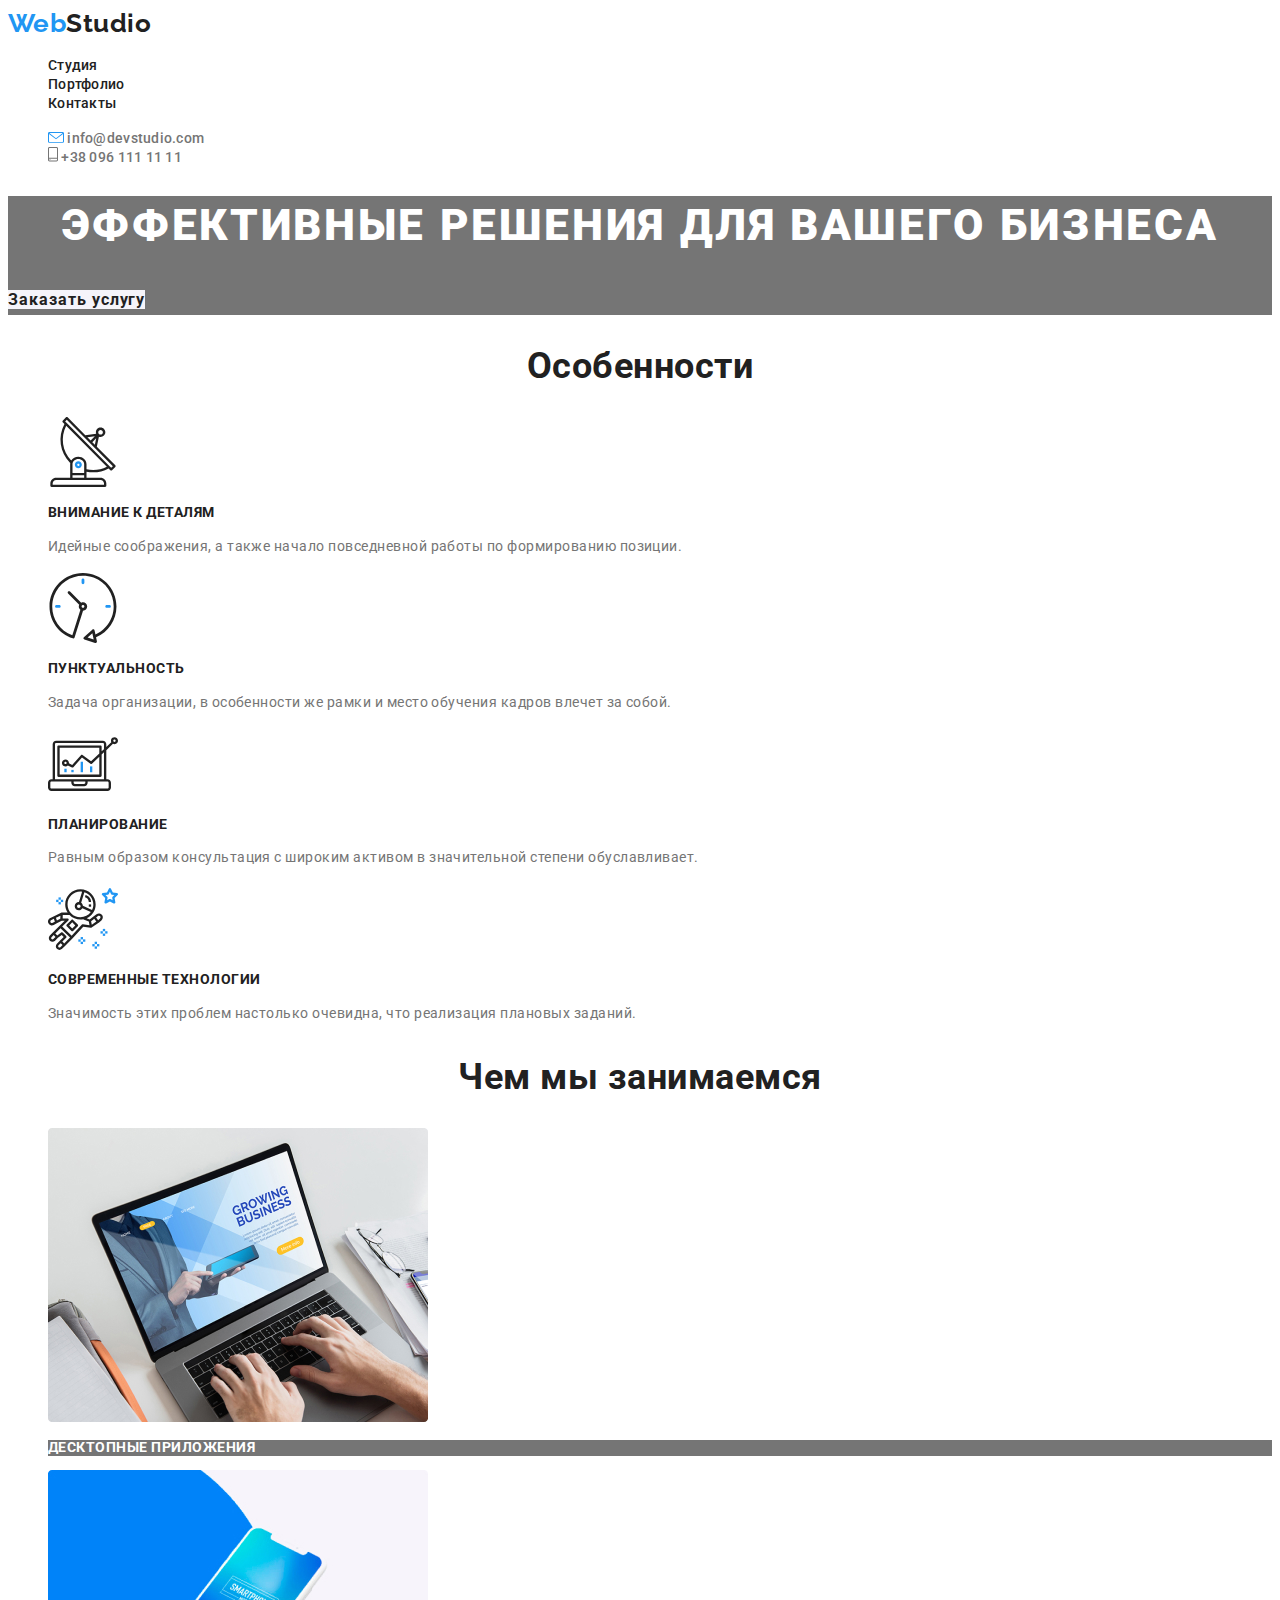
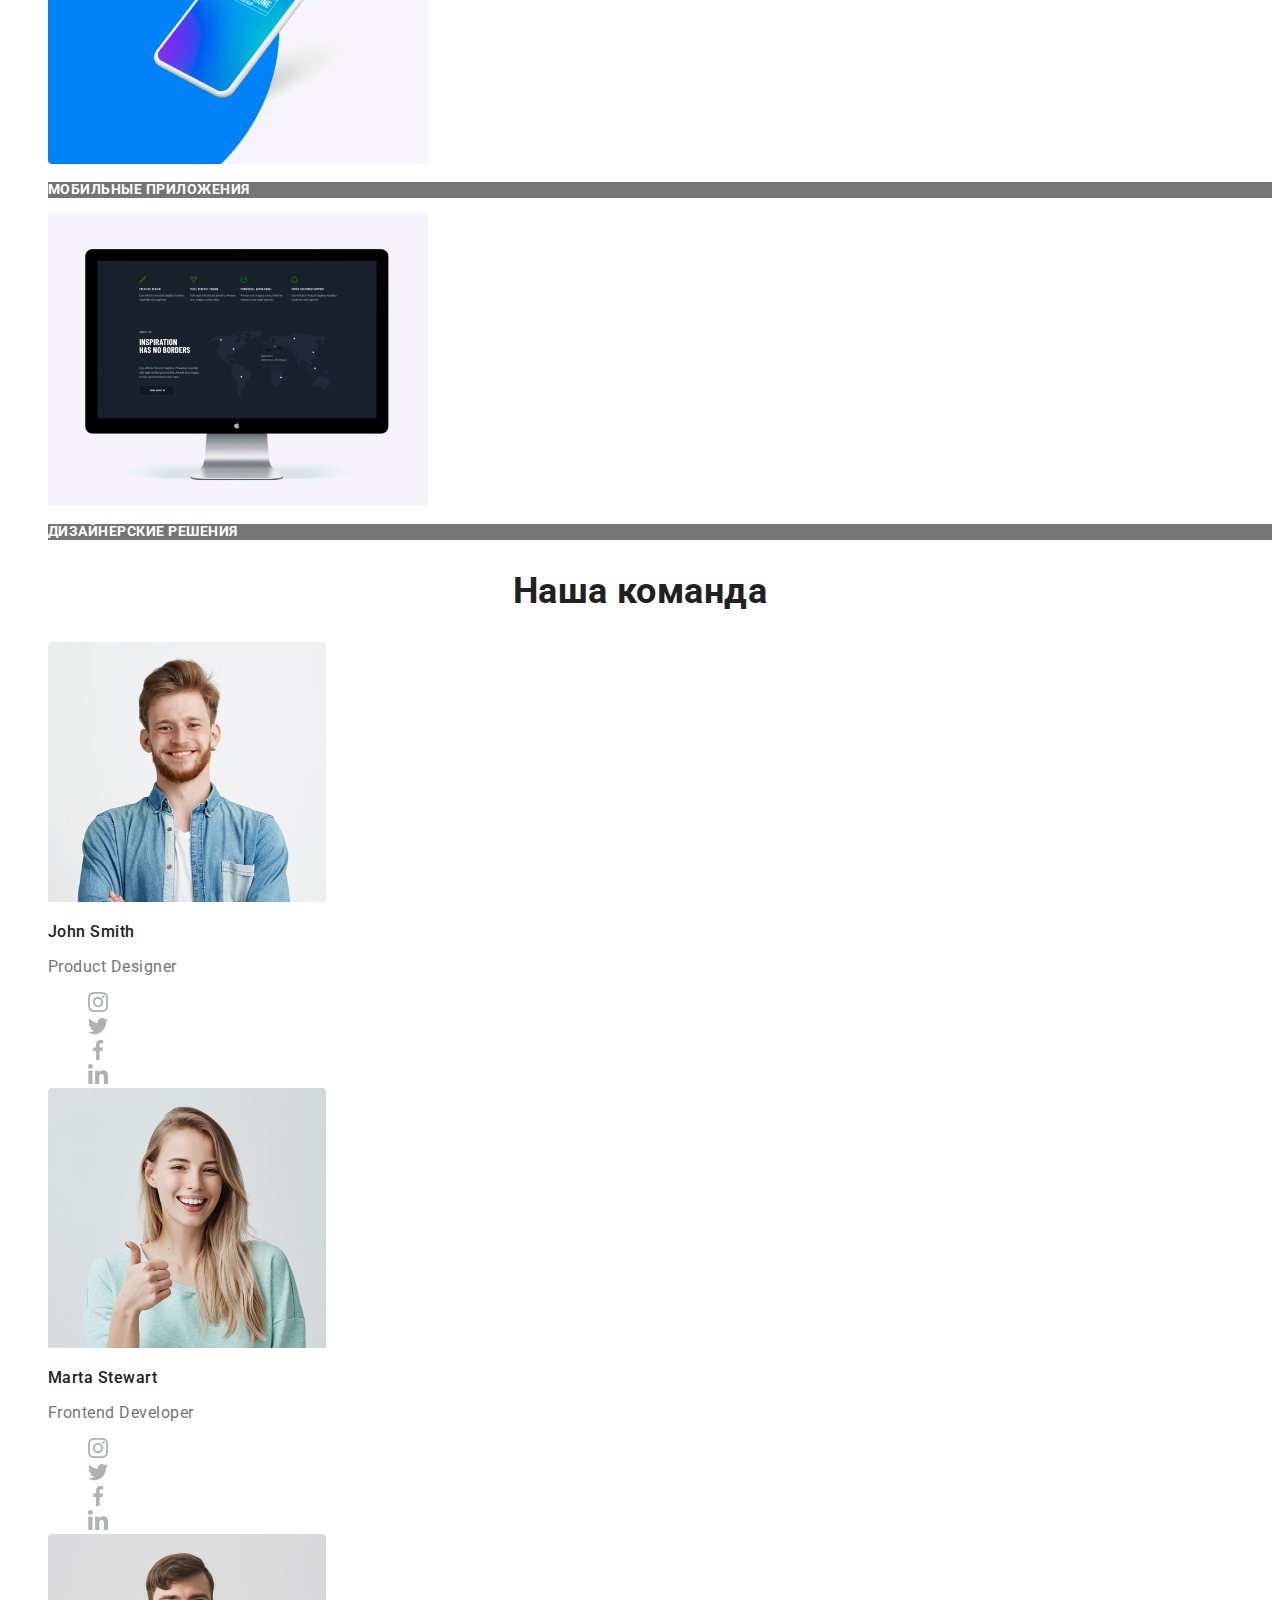
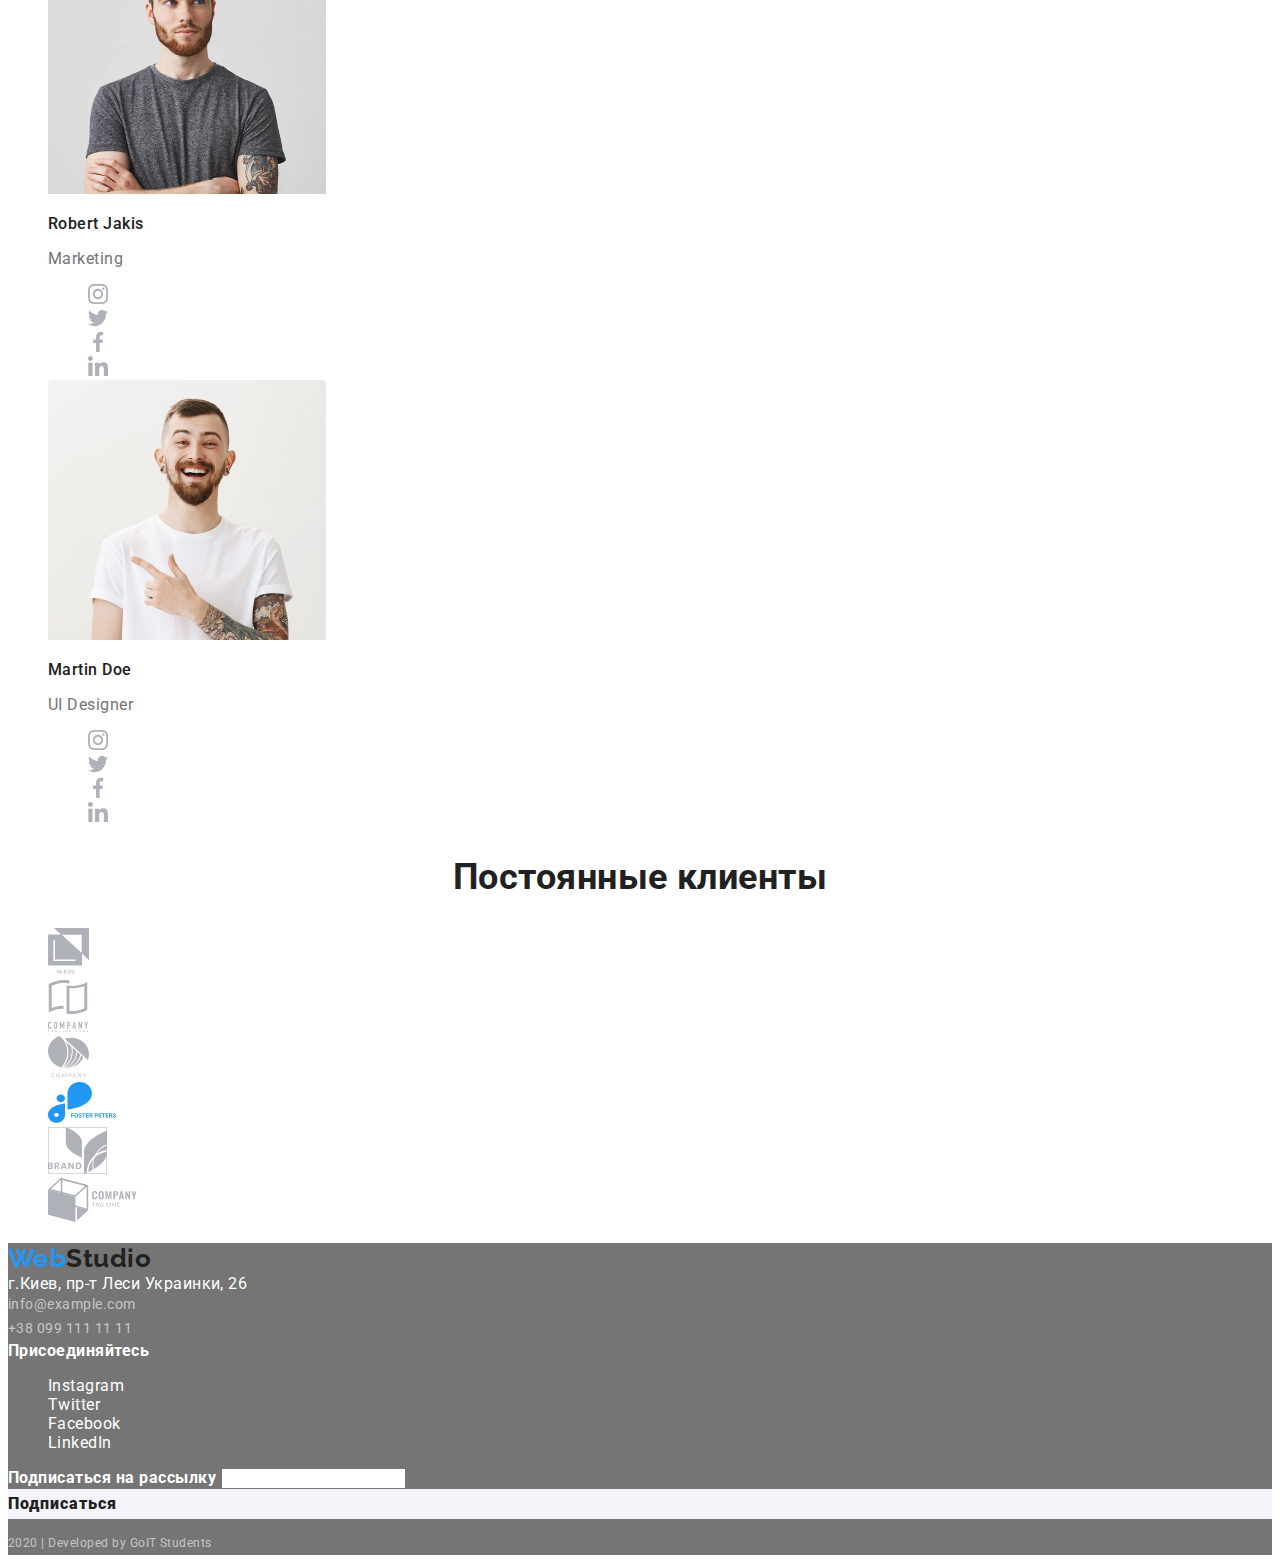
<file: index.html>
<!DOCTYPE html>
<html lang="ru">
  <head>
    <meta charset="UTF-8" />
    <meta name="viewport" content="width=device-width, initial-scale=1.0" />
    <title>Document</title>
    <link
      href="https://fonts.googleapis.com/css2?family=Raleway:wght@700&family=Roboto:wght@400;500;700;900&display=swap"
      rel="stylesheet"
    />
    <link rel="stylesheet" href="./css/styles.css" />
  </head>
  <body>
    <!-- Шапка сайта -->
    <header>
      <nav>
        <a href="./index.html" class="logo"
          ><span class="logo-accent">Web</span
          ><span class="logo-regular">Studio</span></a
        >
        <ul class="site-nav">
          <li><a href="./index.html" class="link current">Студия</a></li>
          <li><a href="./portfolio.html" class="link">Портфолио</a></li>
          <li><a href="" class="link">Контакты</a></li>
        </ul>
      </nav>
      <ul class="auth-nav">
        <li>
          <a href="mailto:info@devstudio.com">
            <img src="./images/envelope.svg" alt="Иконка почты" />
            info@devstudio.com
          </a>
        </li>
        <li>
          <a href="tel:380961111111">
            <img src="./images/smartphone.svg" alt="Иконка телефона" />
            +38 096 111 11 11
          </a>
        </li>
      </ul>
    </header>
    <main>
      <!--Верхняя секция-->
      <section class="hero">
        <h1>Эффективные решения для вашего бизнеса</h1>
        <a href="" class="button">Заказать услугу</a>
      </section>
      <!--Секция особенностей-->
      <section class="section">
        <h2 class="section-title">Особенности</h2>
        <ul class="features">
          <li>
            <a href="">
              <img src="./images/section-top/antenna-1.svg" alt="Антенна" />
            </a>
            <h3>Внимание к деталям</h3>
            <p>
              Идейные соображения, а также начало повседневной работы по
              формированию позиции.
            </p>
          </li>
          <li>
            <a href="">
              <img src="./images/section-top/clock-1.svg" alt="Часы" />
            </a>
            <h3>Пунктуальность</h3>
            <p>
              Задача организации, в особенности же рамки и место обучения кадров
              влечет за собой.
            </p>
          </li>

          <li>
            <a href="">
              <img src="./images/section-top/diagram-1.svg" alt="Диаграмма" />
            </a>
            <h3>Планирование</h3>
            <p>
              Равным образом консультация с широким активом в значительной
              степени обуславливает.
            </p>
          </li>
          <li>
            <a href="">
              <img src="./images/section-top/astronaut-1.svg" alt="Астронавт" />
            </a>
            <h3>Современные технологии</h3>
            <p>
              Значимость этих проблем настолько очевидна, что реализация
              плановых заданий.
            </p>
          </li>
        </ul>
      </section>
      <!--Секция сфер деятельности-->
      <section class="section">
        <h2 class="section-title">Чем мы занимаемся</h2>
        <ul class="scope">
          <li>
            <a href="">
              <img
                class="image-link"
                src="./images/section-works/desktop.jpg"
                alt="Ноутбук"
                width="380"
                height="294"
              />
            </a>
            <h3>Десктопные приложения</h3>
          </li>
          <li>
            <a href="">
              <img
                src="./images/section-works/apps.jpg"
                alt="Смартфон"
                width="380"
                height="294"
              />
            </a>
            <h3>Мобильные приложения</h3>
          </li>
          <li>
            <a href="">
              <img
                src="./images/section-works/design.jpg"
                alt="Интерфейс"
                width="380"
                height="294"
              />
            </a>
            <h3>Дизайнерские решения</h3>
          </li>
        </ul>
      </section>
      <!--Секция команда-->
      <section class="section">
        <h2 class="section-title">Наша команда</h2>
        <ul class="team">
          <li>
            <a href="">
              <img
                src="./images/section-team/photo-smith.jpg"
                alt="Фото Смит"
                width="278"
                height="260"
              />
            </a>
            <h3>John Smith</h3>
            <p>Product Designer</p>
            <ul>
              <li>
                <a href=""
                  ><img
                    class="team-social-link"
                    src="./images/section-team/social-links/instagram.svg"
                    alt="Instagram"
                  />
                </a>
              </li>
              <li>
                <a href=""
                  ><img
                    class="team-social-link"
                    src="./images/section-team/social-links/twitter.svg"
                    alt="Twitter"
                  />
                </a>
              </li>
              <li>
                <a href=""
                  ><img
                    class="team-social-link"
                    src="./images/section-team/social-links/facebook.svg"
                    alt="Facebook"
                  />
                </a>
              </li>
              <li>
                <a href=""
                  ><img
                    class="team-social-link"
                    src="./images/section-team/social-links/linkedin.svg"
                    alt="LinkedIn"
                  />
                </a>
              </li>
            </ul>
          </li>
          <li>
            <a href="">
              <img
                src="./images/section-team/photo-stewart.jpg"
                alt="Смартфон"
                width="278"
                height="260"
              />
            </a>
            <h3>Marta Stewart</h3>
            <p>Frontend Developer</p>
            <ul>
              <li>
                <a href=""
                  ><img
                    class="team-social-link"
                    src="./images/section-team/social-links/instagram.svg"
                    alt="Instagram"
                  />
                </a>
              </li>
              <li>
                <a href=""
                  ><img
                    class="team-social-link"
                    src="./images/section-team/social-links/twitter.svg"
                    alt="Twitter"
                  />
                </a>
              </li>
              <li>
                <a href=""
                  ><img
                    class="team-social-link"
                    src="./images/section-team/social-links/facebook.svg"
                    alt="Facebook"
                  />
                </a>
              </li>
              <li>
                <a href=""
                  ><img
                    class="team-social-link"
                    src="./images/section-team/social-links/linkedin.svg"
                    alt="LinkedIn"
                  />
                </a>
              </li>
            </ul>
          </li>
          <li>
            <a href="">
              <img
                class="team-social-link"
                src="./images/section-team/photo-jakis.jpg"
                alt="Интерфейс"
                width="278"
                height="260"
              />
            </a>
            <h3>Robert Jakis</h3>
            <p>Marketing</p>
            <ul>
              <li>
                <a href=""
                  ><img
                    class="team-social-link"
                    src="./images/section-team/social-links/instagram.svg"
                    alt="Instagram"
                  />
                </a>
              </li>
              <li>
                <a href=""
                  ><img
                    class="team-social-link"
                    src="./images/section-team/social-links/twitter.svg"
                    alt="Twitter"
                  />
                </a>
              </li>
              <li>
                <a href=""
                  ><img
                    class="team-social-link"
                    src="./images/section-team/social-links/facebook.svg"
                    alt="Facebook"
                  />
                </a>
              </li>
              <li>
                <a href=""
                  ><img
                    class="team-social-link"
                    src="./images/section-team/social-links/linkedin.svg"
                    alt="LinkedIn"
                  />
                </a>
              </li>
            </ul>
          </li>
          <li>
            <a href="">
              <img
                src="./images/section-team/photo-doe.jpg"
                alt="Интерфейс"
                width="278"
                height="260"
              />
            </a>
            <h3>Martin Doe</h3>
            <p>UI Designer</p>
            <ul>
              <li>
                <a href=""
                  ><img
                    class="team-social-link"
                    src="./images/section-team/social-links/instagram.svg"
                    alt="Instagram"
                  />
                </a>
              </li>
              <li>
                <a href=""
                  ><img
                    class="team-social-link"
                    src="./images/section-team/social-links/twitter.svg"
                    alt="Twitter"
                  />
                </a>
              </li>
              <li>
                <a href=""
                  ><img
                    class="team-social-link"
                    src="./images/section-team/social-links/facebook.svg"
                    alt="Facebook"
                  />
                </a>
              </li>
              <li>
                <a href=""
                  ><img
                    class="team-social-link"
                    src="./images/section-team/social-links/linkedin.svg"
                    alt="LinkedIn"
                  />
                </a>
              </li>
            </ul>
          </li>
        </ul>
      </section>
      <!--Секция клиенты-->
      <section class="section">
        <h2 class="section-title">Постоянные клиенты</h2>
        <ul>
          <li>
            <a href=""
              ><img src="./images/section-clients/logo-1.svg" alt="Клиент1"
            /></a>
          </li>
          <li>
            <a href=""
              ><img src="./images/section-clients/logo-2.svg" alt="Клиент2"
            /></a>
          </li>
          <li>
            <a href=""
              ><img src="./images/section-clients/logo-3.svg" alt="Клиент2"
            /></a>
          </li>
          <li>
            <a href=""
              ><img src="./images/section-clients/logo-4.svg" alt="Клиент4"
            /></a>
          </li>
          <li>
            <a href=""
              ><img src="./images/section-clients/logo-5.svg" alt="Клиент5"
            /></a>
          </li>
          <li>
            <a href=""
              ><img src="./images/section-clients/logo-6.svg" alt="Клиент6"
            /></a>
          </li>
        </ul>
      </section>
    </main>
    <!--Футер-->
    <footer class="footer">
      <div>
        <a href="./index.html" class="logo"
          ><span class="logo-accent">Web</span
          ><span class="logo-regular">Studio</span></a
        >
        <address>
          г.Киев, пр-т Леси Украинки, 26 <br />
          <span class="adress-transparency">info@example.com</span> <br />
          <span class="adress-transparency">+38 099 111 11 11</span>
        </address>
      </div>
      <div>
        <b>Присоединяйтесь</b>
        <ul>
          <li>
            <a href="" aria-label="Instagram" class="social-link">Instagram</a>
          </li>
          <li>
            <a href="" aria-label="Twitter" class="social-link">Twitter</a>
          </li>
          <li>
            <a href="" aria-label="Facebook" class="social-link">Facebook</a>
          </li>
          <li>
            <a href="" aria-label="LinkedIn" class="social-link">LinkedIn</a>
          </li>
        </ul>
      </div>
      <div>
        <b>Подписаться на рассылку</b>
        <input type="email" />
        <a href="" class="button footer">Подписаться</a>
      </div>
      <p class="footer-transparency">2020 | Developed by GoIT Students</p>
    </footer>
  </body>
</html>
</file>
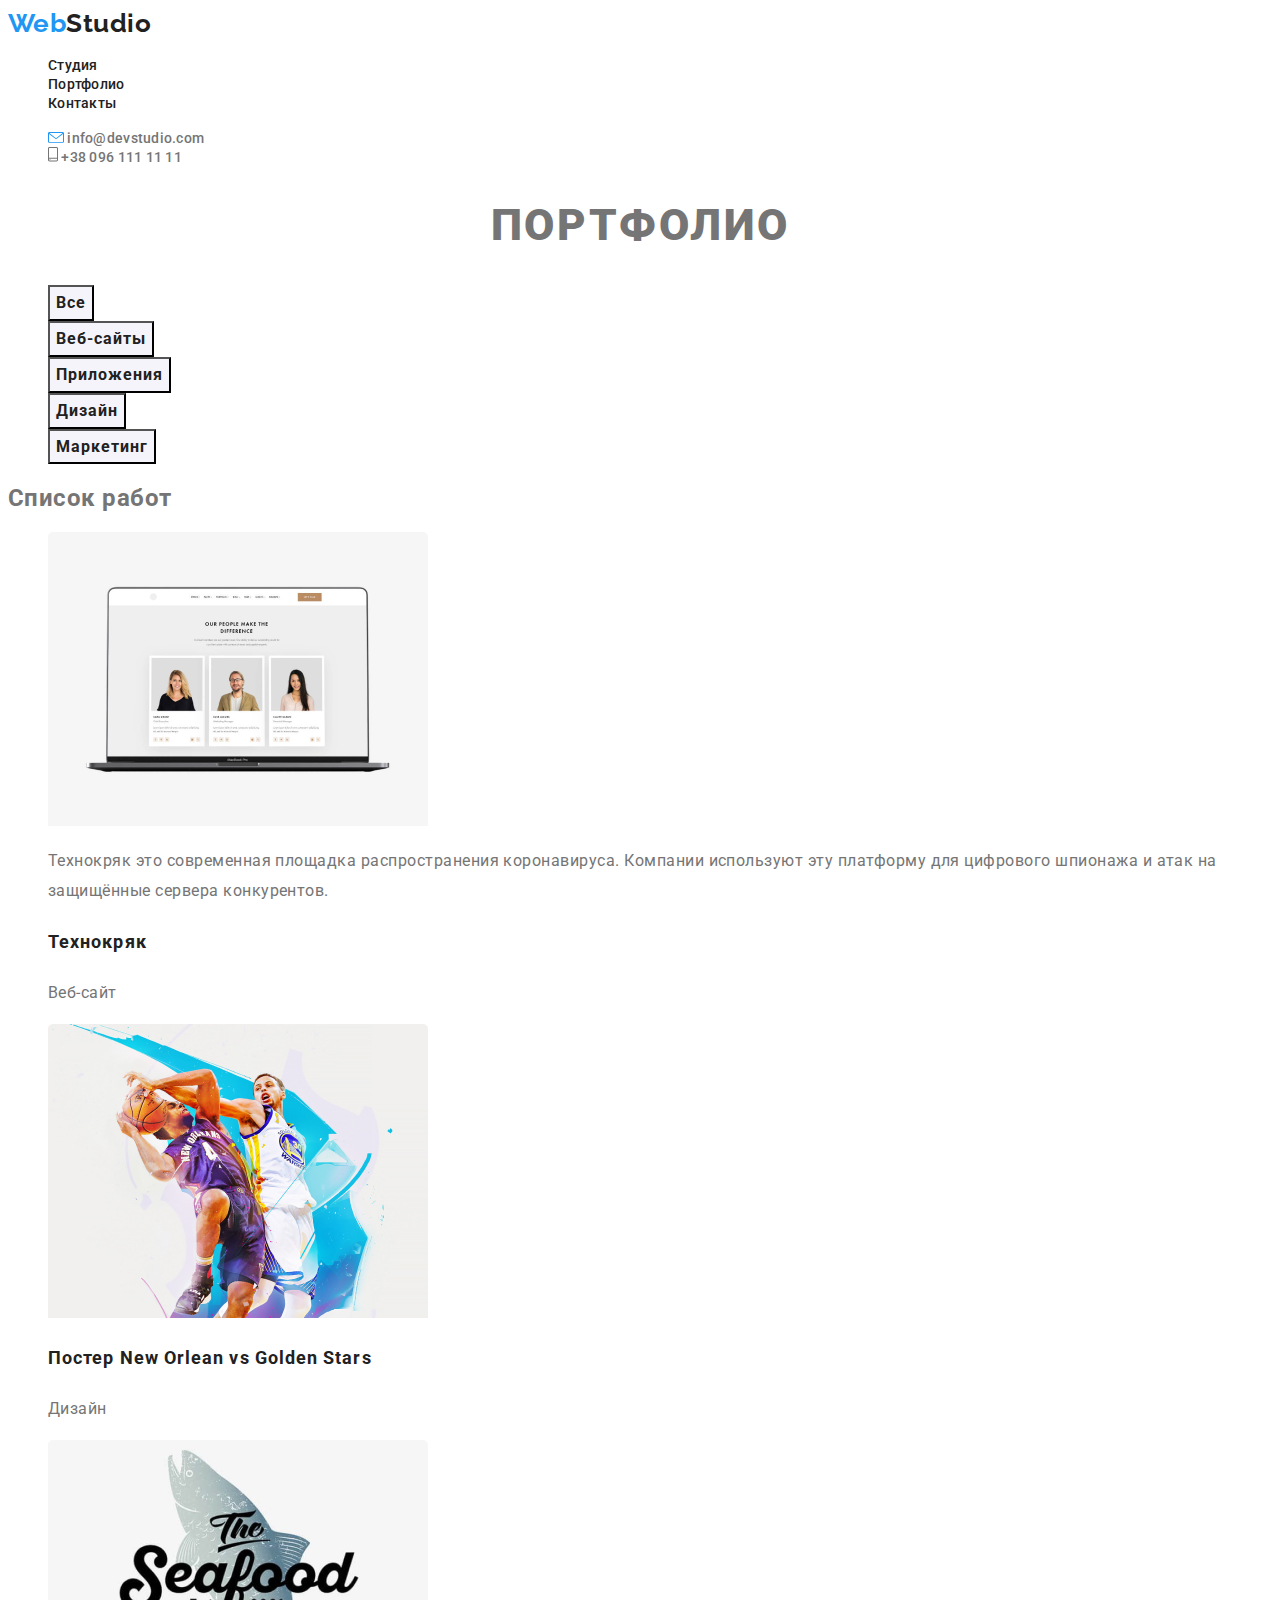
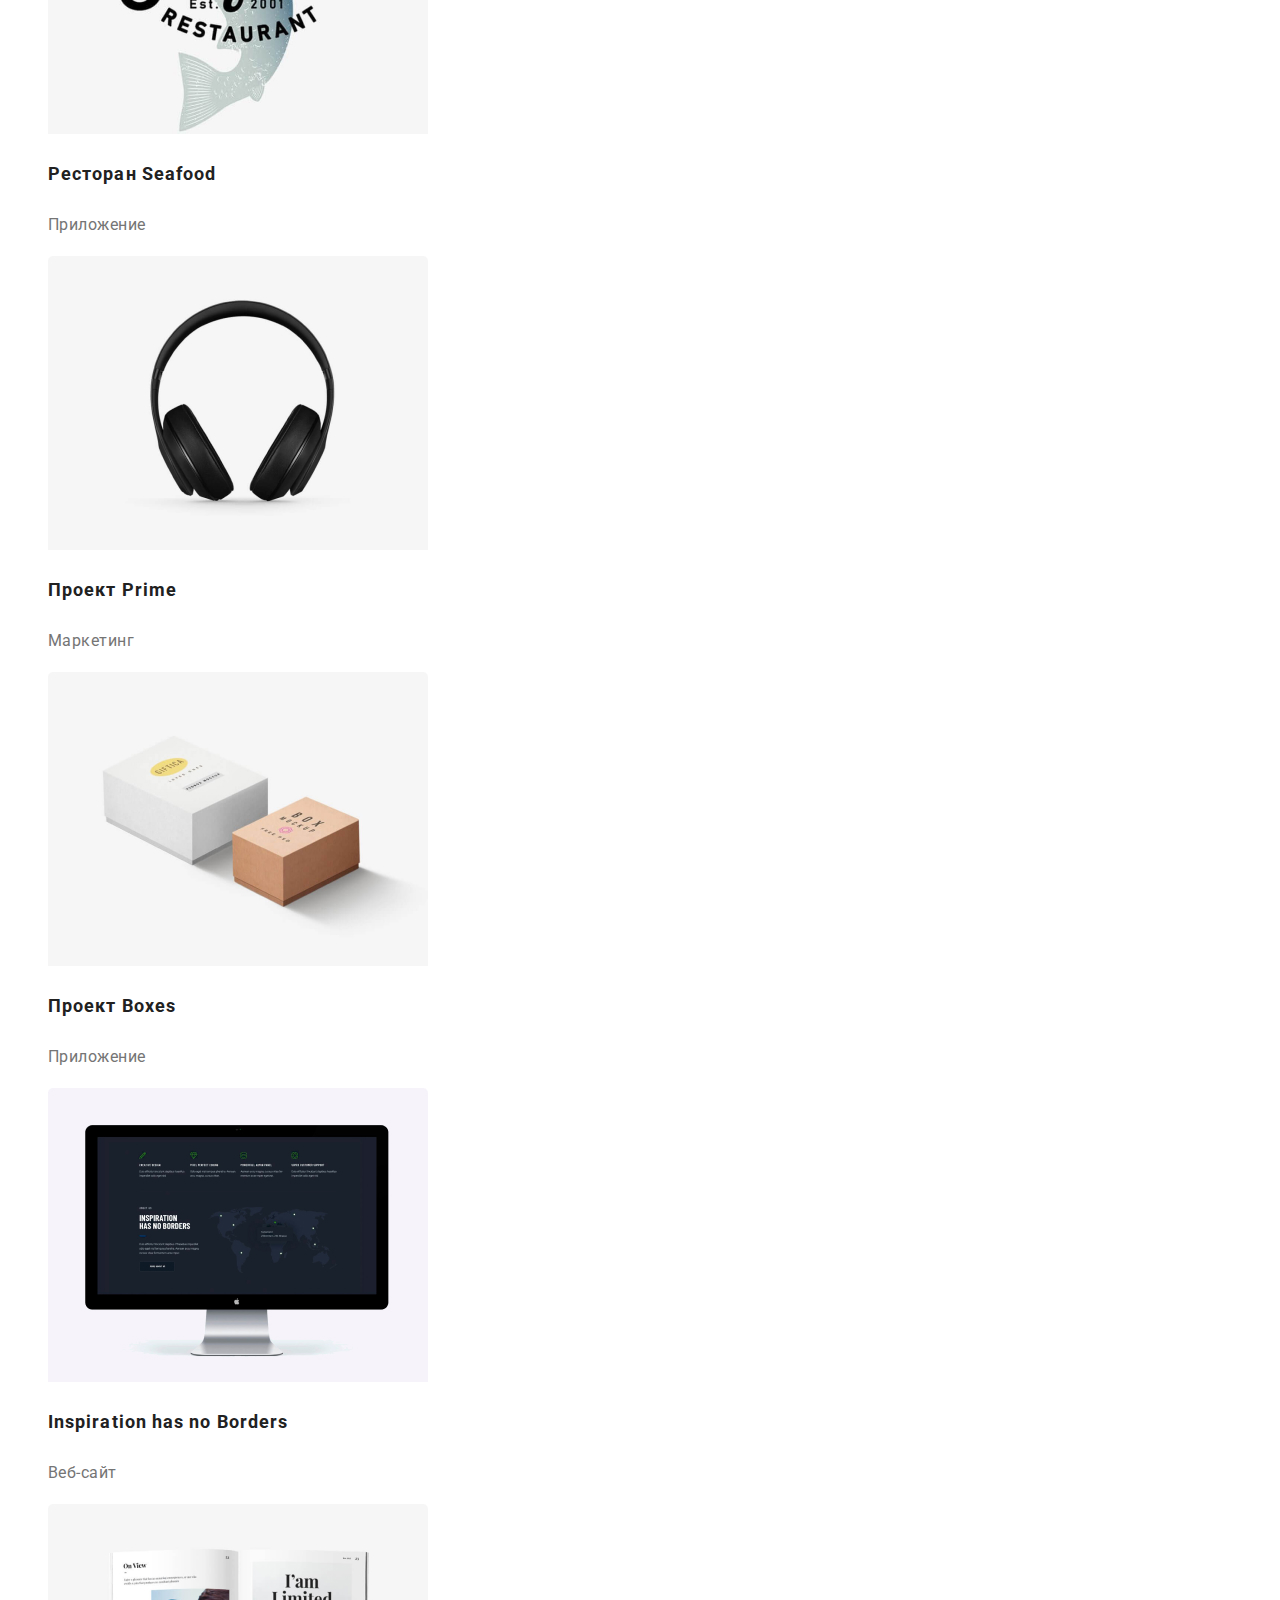
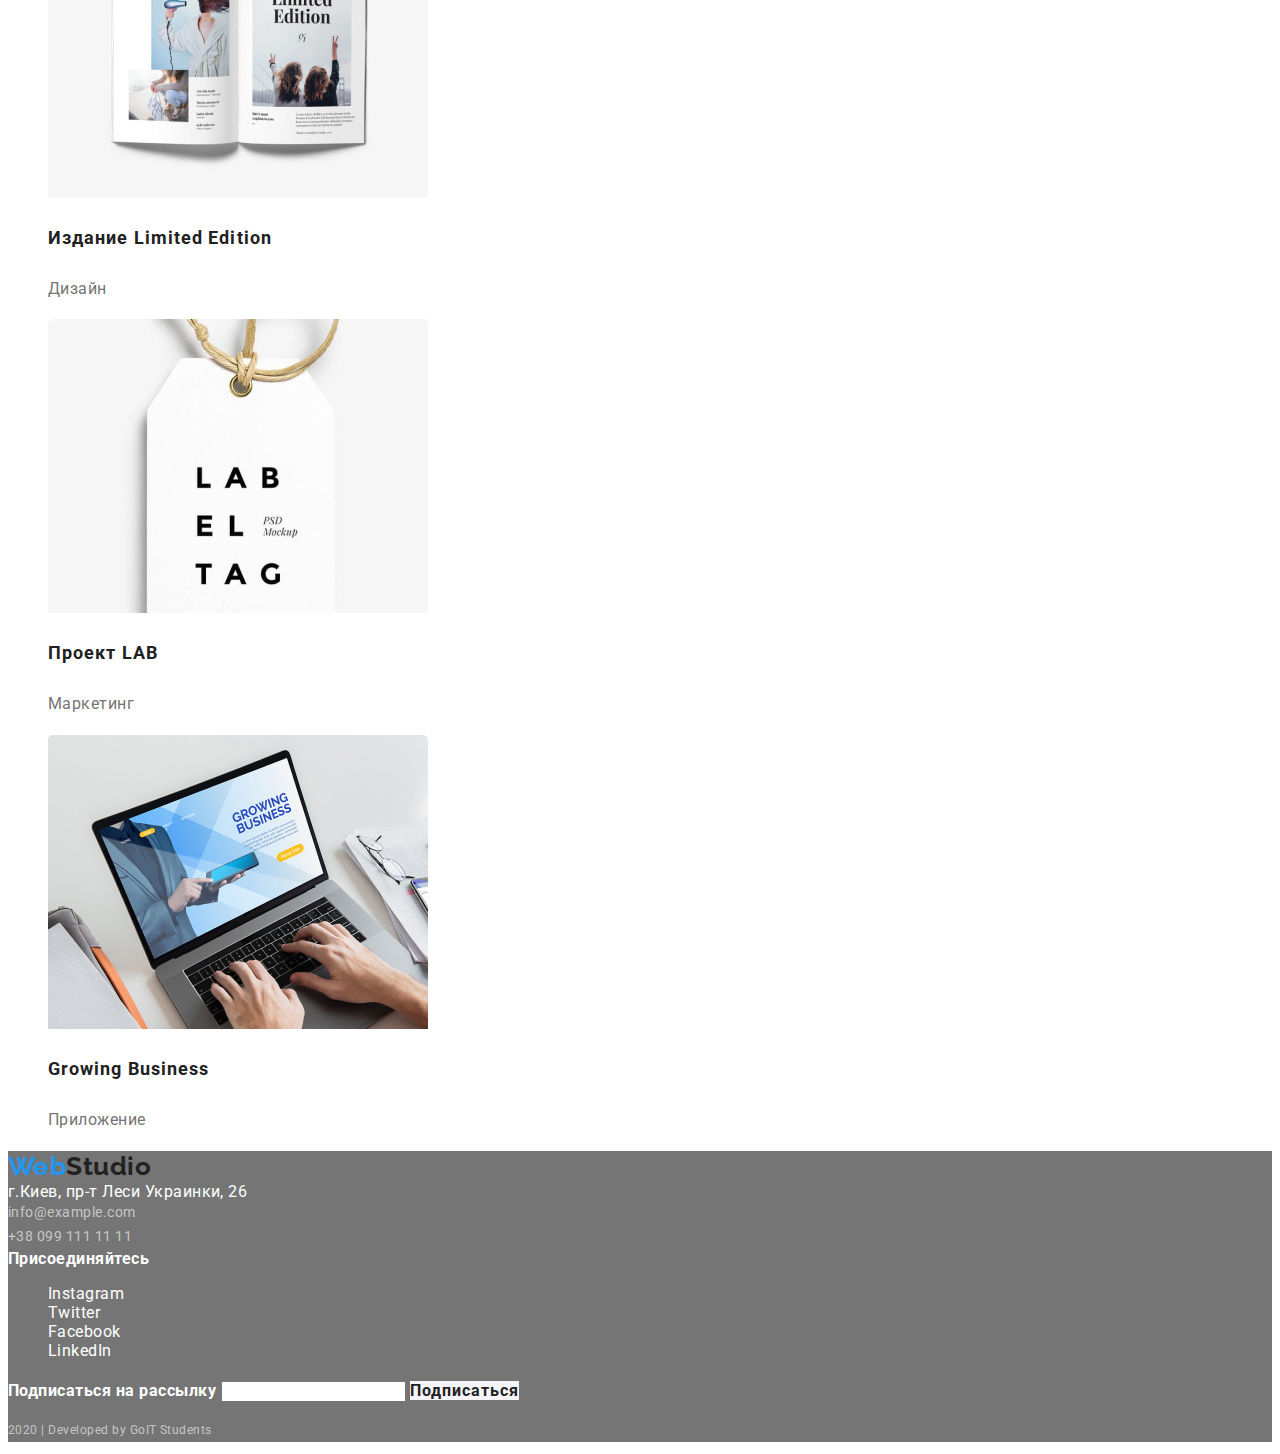
<file: portfolio.html>
<!DOCTYPE html>
<html lang="ru">
  <head>
    <meta charset="UTF-8" />
    <meta name="viewport" content="width=device-width, initial-scale=1.0" />
    <title>Portfolio</title>
    <link
      href="https://fonts.googleapis.com/css2?family=Raleway:wght@700&family=Roboto:wght@400;500;700;900&display=swap"
      rel="stylesheet"
    />
    <link rel="stylesheet" href="./css/styles.css" />
  </head>
  <body>
    <!-- Шапка сайта -->
    <header>
      <nav>
        <a href="./index.html" class="logo"
          ><span class="logo-accent">Web</span
          ><span class="logo-regular">Studio</span></a
        >
        <ul class="site-nav">
          <li><a href="./index.html" class="link">Студия</a></li>
          <li><a href="./portfolio.html" class="link current">Портфолио</a></li>
          <li><a href="" class="link">Контакты</a></li>
        </ul>
      </nav>
      <ul class="auth-nav">
        <li>
          <a href="mailto:info@devstudio.com">
            <img src="./images/envelope.svg" alt="Иконка почты" />
            info@devstudio.com
          </a>
        </li>
        <li>
          <a href="tel:380961111111">
            <img src="./images/smartphone.svg" alt="Иконка телефона" />
            +38 096 111 11 11
          </a>
        </li>
      </ul>
    </header>
    <main>
      <section class="examples-works">
        <h1>Портфолио</h1>
        <div>
          <ul>
            <li><button type="button" class="button">Все</button></li>
            <li><button type="button" class="button">Веб-сайты</button></li>
            <li><button type="button" class="button">Приложения</button></li>
            <li><button type="button" class="button">Дизайн</button></li>
            <li><button type="button" class="button">Маркетинг</button></li>
          </ul>
        </div>
        <h2>Список работ</h2>
        <ul>
          <li>
            <a href="">
              <img
                src="./images/portfolio/tehnokryak.jpg"
                alt="Проект Технокряк"
                width="380"
                height="294"
              />
              <p>
                Технокряк это современная площадка распространения коронавируса.
                Компании используют эту платформу для цифрового шпионажа и атак
                на защищённые сервера конкурентов.
              </p>
              <h3>Технокряк</h3>
              <p>Веб-сайт</p></a
            >
          </li>
          <li>
            <a href="">
              <img
                src="./images/portfolio/poster-vs.jpg"
                alt="Проект постера Новый Орлеан против Голден Старс"
                width="380"
                height="294"
              />
              <h3>Постер New Orlean vs Golden Stars</h3>
              <p>Дизайн</p></a
            >
          </li>
          <li>
            <a href="">
              <img
                src="./images/portfolio/sea-food.jpg"
                alt="Проект приложения ресторана Сифуд"
                width="380"
                height="294"
              />
              <h3>Ресторан Seafood</h3>
              <p>Приложение</p></a
            >
          </li>
          <li>
            <a href="">
              <img
                src="./images/portfolio/prime.jpg"
                alt="Проект Прайм"
                width="380"
                height="294"
              />
              <h3>Проект Prime</h3>
              <p>Маркетинг</p></a
            >
          </li>
          <li>
            <a href="">
              <img
                src="./images/portfolio/boxes.jpg"
                alt="Проект приложения Боксис"
                width="380"
                height="294"
              />
              <h3>Проект Boxes</h3>
              <p>Приложение</p></a
            >
          </li>
          <li>
            <a href="">
              <img
                src="./images/portfolio/ins-no-borders.jpg"
                alt="Проект веб-сайта Инспирейшн"
                width="380"
                height="294"
              />
              <h3>Inspiration has no Borders</h3>
              <p>Веб-сайт</p></a
            >
          </li>
          <li>
            <a href="">
              <img
                src="./images/portfolio/limited-edition.jpg"
                alt="Проект дизайна Лимитид эдишн"
                width="380"
                height="294"
              />
              <h3>Издание Limited Edition</h3>
              <p>Дизайн</p></a
            >
          </li>
          <li>
            <a href="">
              <img
                src="./images/portfolio/lab.jpg"
                alt="Проект ЛАБ"
                width="380"
                height="294"
              />
              <h3>Проект LAB</h3>
              <p>Маркетинг</p></a
            >
          </li>
          <li>
            <a href="">
              <img
                src="./images/portfolio/groin-business.jpg"
                alt="Проект приложения Гроунг Бизнес"
                width="380"
                height="294"
              />
              <h3>Growing Business</h3>
              <p>Приложение</p></a
            >
          </li>
        </ul>
      </section>
    </main>
    <!--Футер-->
    <footer class="footer">
      <div>
        <a href="./index.html" class="logo"
          ><span class="logo-accent">Web</span
          ><span class="logo-regular">Studio</span></a
        >
        <address>
          г.Киев, пр-т Леси Украинки, 26 <br />
          <span class="adress-transparency">info@example.com</span> <br />
          <span class="adress-transparency">+38 099 111 11 11</span>
        </address>
      </div>
      <div>
        <b>Присоединяйтесь</b>
        <ul>
          <li>
            <a href="" aria-label="Instagram" class="social-link">Instagram</a>
          </li>
          <li>
            <a href="" aria-label="Twitter" class="social-link">Twitter</a>
          </li>
          <li>
            <a href="" aria-label="Facebook" class="social-link">Facebook</a>
          </li>
          <li>
            <a href="" aria-label="LinkedIn" class="social-link">LinkedIn</a>
          </li>
        </ul>
      </div>
      <div>
        <b>Подписаться на рассылку</b>
        <input type="email" />
        <a href="" class="button">Подписаться</a>
      </div>
      <p class="footer-transparency">2020 | Developed by GoIT Students</p>
    </footer>
  </body>
</html>
</file>
<file: css/styles.css>
/* цвет основного текста #757575*/
/* вторичный цвет текста #212121 */
/* цвет акцента 2196f3*/
/* белый  */

:root {
  --primary-text-color: #757575;
  --title-text-color: #212121;
  --accent-color: #2196f3;
  --primary-white-color: #ffffff;
  --second-background: #f5f4fa;
  --footer-background: #2f303a;
}
body {
  background-color: var(--primary-white-color);
  color: var(--primary-text-color);
  font-family: Roboto, sans-serif;
  letter-spacing: 0.03em;
}
body li {
  list-style-type: none;
}
li a {
  text-decoration: none;
}
/* Лого */
.logo {
  font-family: Raleway, sans-serif;
  font-weight: 700;
  font-size: 26px;
  line-height: 1.2;
}
.logo-accent,
.logo-regular:hover {
  color: var(--accent-color);
}
.logo-regular,
.logo-accent:hover {
  color: var(--title-text-color);
}
nav a,
.auth-nav a {
  text-decoration: none;
}
/* Site nav */
.site-nav .link {
  color: var(--title-text-color);
  font-weight: 500;
  font-size: 14px;
  line-height: 1.14;
  letter-spacing: 0.02em;
}
.site-nav .link:hover,
.site-nav .link:focus,
.site-nav .current:visited {
  color: var(--accent-color);
}
.auth-nav a {
  color: var(--primary-text-color);
  font-weight: 500;
  font-size: 14px;
  line-height: 1.14;
  letter-spacing: 0.02em;
}
.auth-nav a:hover,
.auth-nav a:focus {
  color: var(--accent-color);
}
/* Главный заголовок */
.hero {
  color: var(--primary-white-color);
  background-color: var(--primary-text-color);
}
h1 {
  font-weight: 900;
  font-size: 44px;
  line-height: 1.36;
  text-align: center;
  letter-spacing: 0.06em;
  text-transform: uppercase;
}
.section .section-title {
  color: var(--title-text-color);
  font-weight: 700;
  font-size: 36px;
  line-height: 1.17;
  text-align: center;
}
/* Особенности */
.features h3 {
  color: var(--title-text-color);
  font-weight: 700;
  font-size: 14px;
  line-height: 1.14;
  text-transform: uppercase;
}
.features img:hover {
  background-color: var(--accent-color);
}
.features p {
  font-weight: 400;
  font-size: 14px;
  line-height: 1.71;
}
/* Секция сфер деятельности */
.scope h3 {
  color: var(--primary-white-color);
  background-color: var(--primary-text-color);
  font-weight: 700;
  font-size: 14px;
  line-height: 1.14;
  text-transform: uppercase;
}
/* Секция команда */
.team h3 {
  color: var(--title-text-color);
  font-weight: 500;
  font-size: 16px;
  line-height: 1.19;
}
.team p {
  font-weight: 400;
  font-size: 16px;
  line-height: 1.19;
}
.team-social-link:hover {
  background-color: var(--accent-color);
}
/* Футер */
.footer a {
  text-decoration: none;
}
footer {
  color: var(--primary-white-color);
  background-color: var(--primary-text-color);
}
address {
  font-style: normal;
}
.adress-transparency,
.footer-transparency {
  color: rgba(255, 255, 255, 0.6);
  font-weight: 400;
  font-size: 14px;
  line-height: 1.71;
}
.footer-transparency {
  font-size: 12px;
  line-height: 2;
}

text-align: center;
footer b {
  font-weight: 700;
  font-size: 14px;
  line-height: 1.14;
  text-transform: uppercase;
}
.footer .social-link {
  color: var(--primary-white-color);
}
.footer .social-link:hover {
  color: var(--primary-white-color);
  background-color: var(--accent-color);
}
/* Класс кнопка */
.button {
  color: var(--title-text-color);
  background-color: var(--second-background);
  font-family: inherit;
  text-decoration: none;
  font-weight: 700;
  font-size: 16px;
  line-height: 1.87;
  text-align: center;
  letter-spacing: 0.06em;
}
.button.footer {
  font-weight: 900;
  font-size: 16px;
  line-height: 1.87;
  display: flex;
  align-items: center;
  text-align: center;
  letter-spacing: 0.06em;
}
.button:hover,
.button:focus {
  color: var(--primary-white-color);
  background-color: var(--accent-color);
  font-family: inherit;
  text-decoration: none;
}
/* Портфолио фильтр */
ul .portfolio-list {
  color: var(--title-text-color);
  background-color: var(--second-background);
}
.examples-works h3 {
  color: var(--title-text-color);
  font-weight: 700;
  font-size: 18px;
  line-height: 2;
  letter-spacing: 0.06em;
}
.examples-works p {
  color: var(--primary-text-color);
  font-size: 16px;
  line-height: 1.87;
}
</file>
